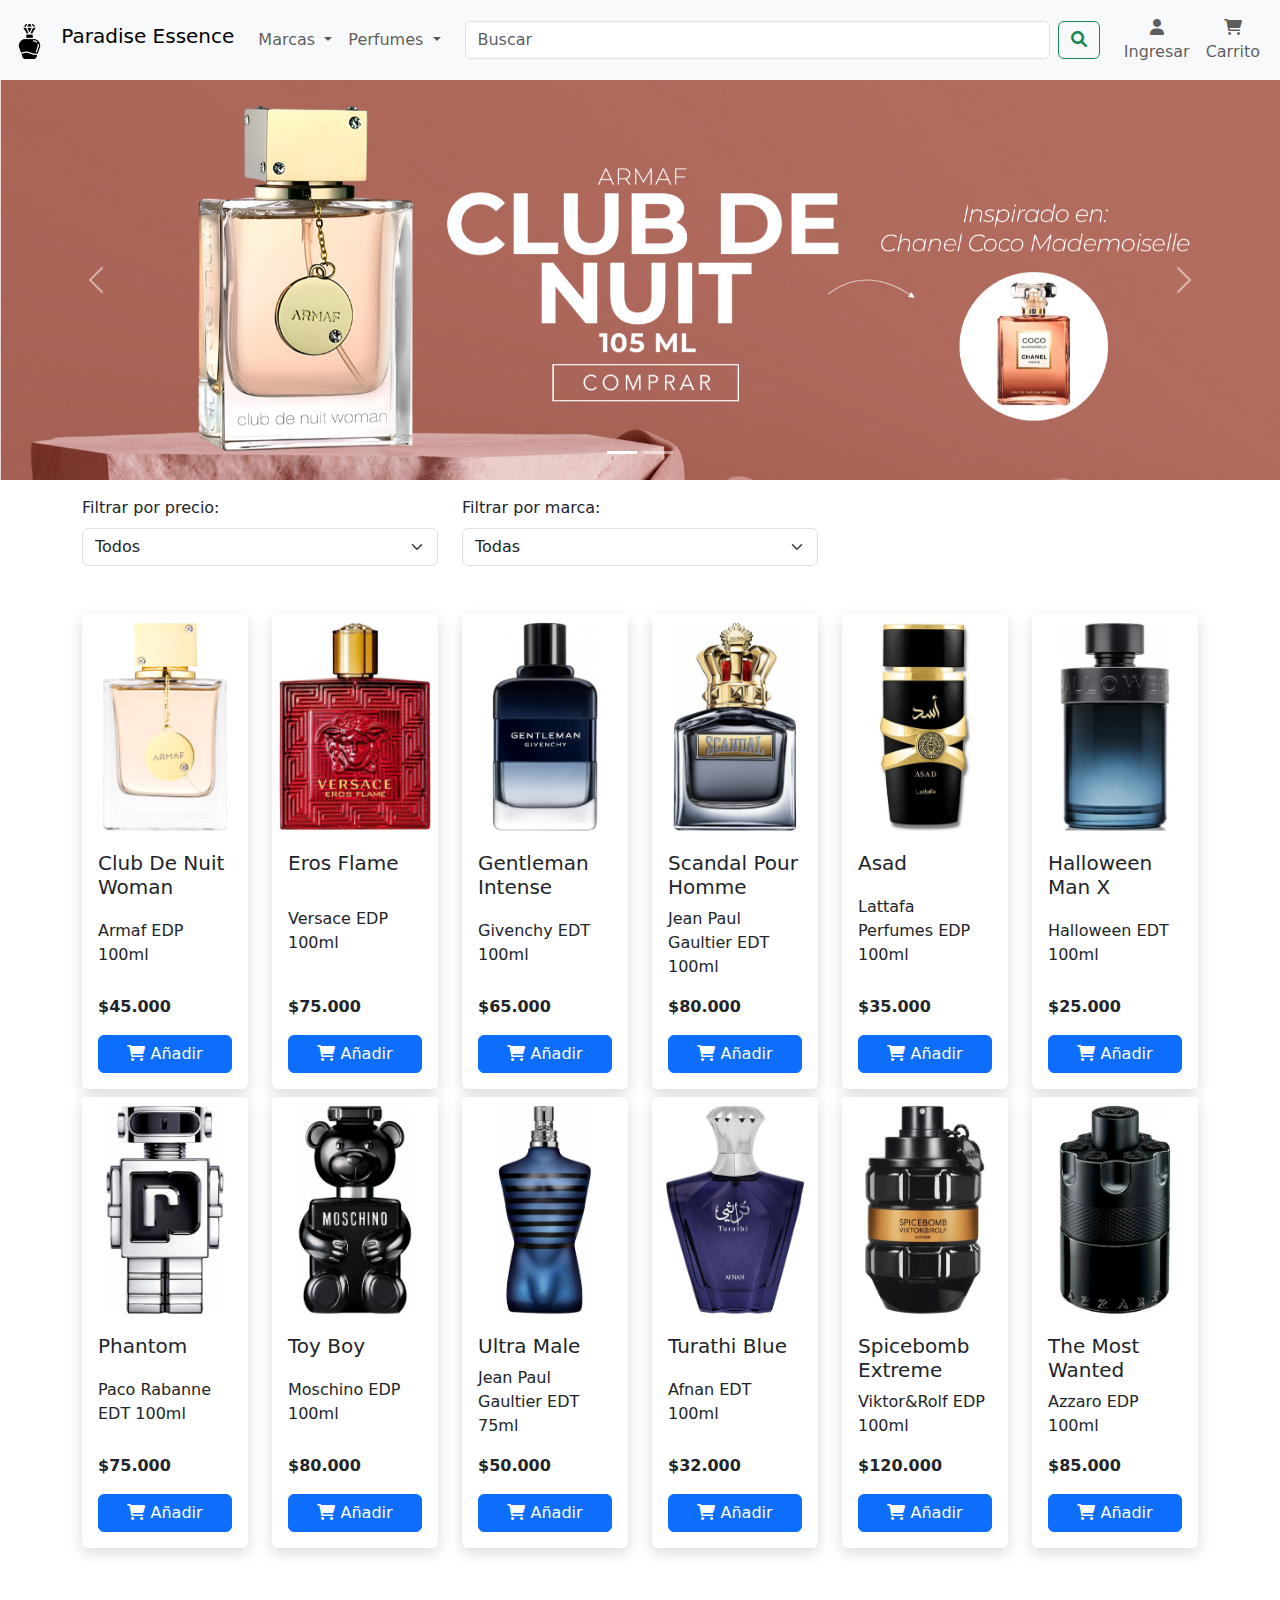
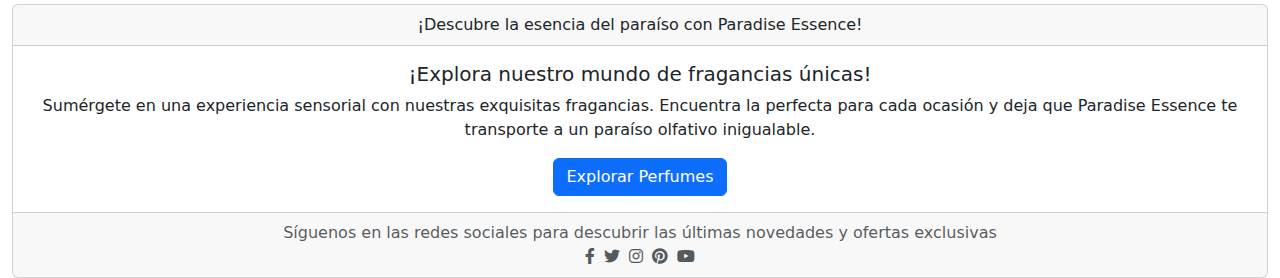
<file: index.html>
<!doctype html>
<html lang="en">

<head>
    <meta charset="utf-8">
    <meta name="viewport" content="width=device-width, initial-scale=1">
    <title>Paradise Essence</title>
    <link href="https://cdn.jsdelivr.net/npm/bootstrap@5.3.3/dist/css/bootstrap.min.css" rel="stylesheet"
        integrity="sha384-QWTKZyjpPEjISv5WaRU9OFeRpok6YctnYmDr5pNlyT2bRjXh0JMhjY6hW+ALEwIH" crossorigin="anonymous">
    <link rel="stylesheet" href="https://cdnjs.cloudflare.com/ajax/libs/font-awesome/6.0.0-beta3/css/all.min.css">
    <link rel="icon" type="image/png" href="img/logoEmpresa.png">
    <link rel="stylesheet" href="css/index.css">
</head>

<body>
    <!--//////////NAVBAR//////////-->
    <nav class="navbar navbar-expand-lg bg-body-tertiary sticky-top">
        <div class="container-fluid">
            <a class="navbar-brand" href="#">
                <img src="img/logoEmpresa.png" alt="Logo de la empresa" width="35" height="35"
                    class="d-inline-block align-text-top">
                <span class="ms-2">Paradise Essence</span>
            </a>
            <button class="navbar-toggler" type="button" data-bs-toggle="collapse"
                data-bs-target="#navbarSupportedContent" aria-controls="navbarSupportedContent" aria-expanded="false"
                aria-label="Toggle navigation">
                <span class="navbar-toggler-icon"></span>
            </button>
            <div class="collapse navbar-collapse" id="navbarSupportedContent">
                <ul class="navbar-nav me-auto mb-2 mb-lg-0">

                    <li class="nav-item dropdown">
                        <a class="nav-link dropdown-toggle" href="#" role="button" data-bs-toggle="dropdown"
                            aria-expanded="false">
                            Marcas
                        </a>
                        <ul class="dropdown-menu">
                            <li><a class="dropdown-item" href="#">Jean Paul Gaultier</a></li>
                            <li><a class="dropdown-item" href="#">Versace</a></li>
                            <li><a class="dropdown-item" href="#">Lattafa</a></li>
                            <li><a class="dropdown-item" href="#">Afnan</a></li>
                            <li><a class="dropdown-item" href="#">Moschino</a></li>
                            <li><a class="dropdown-item" href="#">Paco Rabanne</a></li>
                        </ul>
                    </li>
                    <li class="nav-item dropdown">
                        <a class="nav-link dropdown-toggle" href="#" role="button" data-bs-toggle="dropdown"
                            aria-expanded="false">
                            Perfumes
                        </a>
                        <ul class="dropdown-menu">
                            <li><a class="dropdown-item" href="#">Para Hombre</a></li>
                            <li><a class="dropdown-item" href="#">Para Mujer</a></li>
                            <li><a class="dropdown-item" href="#">Perfumes Unisex</a></li>
                            <li><a class="dropdown-item" href="#">Perfumes Árabes</a></li>
                        </ul>
                    </li>
                </ul>
                <form class="d-flex flex-grow-1 mx-3" role="search">
                    <input class="form-control me-2 flex-grow-1" type="search" placeholder="Buscar" aria-label="Search">
                    <button class="btn btn-outline-success" type="submit">
                        <i class="fas fa-search"></i>
                    </button>
                </form>
                <ul class="navbar-nav mb-2 mb-lg-0 text-center">
                    <li class="nav-item" id="loginNavItem">
                        <a class="nav-link" href="/login.html">
                            <i class="fas fa-user"></i><br>
                            Ingresar
                        </a>
                    </li>
                    <li class="nav-item position-relative">
                        <a class="nav-link" href="#">
                            <i class="fas fa-shopping-cart"></i><br>
                            Carrito
                            <span class="badge bg-danger position-absolute top-0 translate-middle badge-cart-count mt-2"
                                style="display: none; border-radius: 50%;">0</span>
                        </a>
                    </li>
                </ul>
            </div>
        </div>
    </nav>

    <!--//////////CAROUSEL//////////-->
    <div id="carouselExampleIndicators" class="carousel slide">
        <div class="carousel-indicators">
            <button type="button" data-bs-target="#carouselExampleIndicators" data-bs-slide-to="0" class="active"
                aria-current="true" aria-label="Slide 1"></button>
            <button type="button" data-bs-target="#carouselExampleIndicators" data-bs-slide-to="1"
                aria-label="Slide 2"></button>
        </div>
        <div class="carousel-inner">
            <div class="carousel-item active">
                <a href="#">
                    <img src="img/ARMAF.jpg" class="d-block w-100" alt="...">
                </a>
            </div>
            <div class="carousel-item">
                <a href="#">
                    <img src="img/ASAD.jpg" class="d-block w-100" alt="...">
                </a>

            </div>
        </div>
        <button class="carousel-control-prev" type="button" data-bs-target="#carouselExampleIndicators"
            data-bs-slide="prev">
            <span class="carousel-control-prev-icon" aria-hidden="true"></span>
            <span class="visually-hidden">Previous</span>
        </button>
        <button class="carousel-control-next" type="button" data-bs-target="#carouselExampleIndicators"
            data-bs-slide="next">
            <span class="carousel-control-next-icon" aria-hidden="true"></span>
            <span class="visually-hidden">Next</span>
        </button>
    </div>

    <div class="container-fluid">
        <!-- Filtro de productos -->
        <div class="container my-3">
            <div class="row">
                <div class="col-md-4">
                    <label for="priceFilter" class="form-label">Filtrar por precio:</label>
                    <select id="priceFilter" class="form-select">
                        <option value="all">Todos</option>
                        <option value="0-30000">0 - 30.000</option>
                        <option value="30001-60000">30.001 - 60.000</option>
                        <option value="60001-100000">60.001 - 100.000</option>
                        <option value="100001-">Más de 100.000</option>
                    </select>
                </div>
                <div class="col-md-4">
                    <label for="brandFilter" class="form-label">Filtrar por marca:</label>
                    <select id="brandFilter" class="form-select">
                        <option value="all">Todas</option>
                        <option value="Jean Paul Gaultier">Jean Paul Gaultier</option>
                        <option value="Versace">Versace</option>
                        <option value="Lattafa">Lattafa</option>
                        <option value="Afnan">Afnan</option>
                        <option value="Moschino">Moschino</option>
                        <option value="Paco Rabanne">Paco Rabanne</option>
                        <option value="Givenchy">Givenchy</option>
                        <option value="Halloween">Halloween</option>
                        <option value="Viktor&Rolf">Viktor&Rolf</option>
                        <option value="Azzaro">Azzaro</option>
                    </select>
                </div>
            </div>
        </div>

        <div class="container-fluid">
            <!-- Sección de productos -->
            <div class="container my-5">
                <div class="row">

                    <!-- Modal del Carrito -->
                    <div class="modal fade" id="cartModal" tabindex="-1" aria-labelledby="cartModalLabel"
                        aria-hidden="true">
                        <div class="modal-dialog">
                            <div class="modal-content">
                                <div class="modal-header">
                                    <h5 class="modal-title" id="cartModalLabel">Carrito de Compras</h5>
                                    <button type="button" class="btn-close" data-bs-dismiss="modal"
                                        aria-label="Close"></button>
                                </div>
                                <div class="modal-body">
                                    <ul id="cartItemsList" class="list-group">
                                        <!-- Los productos del carrito se agregarán aquí -->
                                    </ul>
                                </div>
                                <div class="modal-footer">
                                    <button type="button" class="btn btn-secondary"
                                        data-bs-dismiss="modal">Cerrar</button>
                                    <a href="#" class="btn btn-primary">Ir a Pagar</a>
                                </div>
                            </div>
                        </div>
                    </div>

                    <!-- Producto 1 -->
                    <div class="col-lg-2 col-md-3 col-6 mb-2" data-price="45000" data-brand="Armaf">
                        <div class="card product-card">
                            <img src="img/cdnWoman.jpg" class="card-img-top" alt="Perfume 1">
                            <div class="card-body">
                                <h5 class="card-title">Club De Nuit Woman</h5>
                                <p class="card-text">Armaf EDP 100ml</p>
                                <p class="card-text card-price"><strong>$45.000</strong></p>
                                <a href="#" class="btn btn-primary add-to-cart" data-product-id="1">
                                    <i class="fas fa-shopping-cart"></i> Añadir
                                </a>
                            </div>
                        </div>
                    </div>
                    <!-- Producto 2 -->
                    <div class="col-lg-2 col-md-3 col-6 mb-2" data-price="75000" data-brand="Versace">
                        <div class="card product-card">
                            <img src="img/erosFlame.jpg" class="card-img-top" alt="Perfume 2">
                            <div class="card-body">
                                <h5 class="card-title">Eros Flame</h5>
                                <p class="card-text">Versace EDP 100ml</p>
                                <p class="card-text card-price"><strong>$75.000</strong></p>
                                <a href="#" class="btn btn-primary add-to-cart" data-product-id="2">
                                    <i class="fas fa-shopping-cart"></i> Añadir
                                </a>
                            </div>
                        </div>
                    </div>
                    <!-- Producto 3 -->
                    <div class="col-lg-2 col-md-3 col-6 mb-2" data-price="65000" data-brand="Givenchy">
                        <div class="card product-card">
                            <img src="img/gentleman.jpg" class="card-img-top" alt="Perfume 3">
                            <div class="card-body">
                                <h5 class="card-title">Gentleman Intense</h5>
                                <p class="card-text">Givenchy EDT 100ml</p>
                                <p class="card-text card-price"><strong>$65.000</strong></p>
                                <a href="#" class="btn btn-primary add-to-cart" data-product-id="3">
                                    <i class="fas fa-shopping-cart"></i> Añadir
                                </a>
                            </div>
                        </div>
                    </div>
                    <!-- Producto 4 -->
                    <div class="col-lg-2 col-md-3 col-6 mb-2" data-price="80000" data-brand="Jean Paul Gaultier">
                        <div class="card product-card">
                            <img src="img/jpgEscandal.jpg" class="card-img-top" alt="Perfume 4">
                            <div class="card-body">
                                <h5 class="card-title">Scandal Pour Homme</h5>
                                <p class="card-text">Jean Paul Gaultier EDT 100ml</p>
                                <p class="card-text card-price"><strong>$80.000</strong></p>
                                <a href="#" class="btn btn-primary add-to-cart" data-product-id="4">
                                    <i class="fas fa-shopping-cart"></i> Añadir
                                </a>
                            </div>
                        </div>
                    </div>
                    <!-- Producto 5 -->
                    <div class="col-lg-2 col-md-3 col-6 mb-2" data-price="35000" data-brand="Lattafa">
                        <div class="card product-card">
                            <img src="img/laattafaAsad.jpg" class="card-img-top" alt="Perfume 5">
                            <div class="card-body">
                                <h5 class="card-title">Asad</h5>
                                <p class="card-text">Lattafa Perfumes EDP 100ml</p>
                                <p class="card-text card-price"><strong>$35.000</strong></p>
                                <a href="#" class="btn btn-primary add-to-cart" data-product-id="5">
                                    <i class="fas fa-shopping-cart"></i> Añadir
                                </a>
                            </div>
                        </div>
                    </div>
                    <!-- Producto 6 -->
                    <div class="col-lg-2 col-md-3 col-6 mb-2" data-price="25000" data-brand="Halloween">
                        <div class="card product-card">
                            <img src="img/manX.jpg" class="card-img-top" alt="Perfume 6">
                            <div class="card-body">
                                <h5 class="card-title">Halloween Man X</h5>
                                <p class="card-text">Halloween EDT 100ml</p>
                                <p class="card-text card-price"><strong>$25.000</strong></p>
                                <a href="#" class="btn btn-primary add-to-cart" data-product-id="6">
                                    <i class="fas fa-shopping-cart"></i> Añadir
                                </a>
                            </div>
                        </div>
                    </div>
                    <!-- Producto 7 -->
                    <div class="col-lg-2 col-md-3 col-6 mb-2" data-price="75000" data-brand="Paco Rabanne">
                        <div class="card product-card">
                            <img src="img/phantom.jpg" class="card-img-top" alt="Perfume 6">
                            <div class="card-body">
                                <h5 class="card-title">Phantom</h5>
                                <p class="card-text">Paco Rabanne EDT 100ml</p>
                                <p class="card-text card-price"><strong>$75.000</strong></p>
                                <a href="#" class="btn btn-primary add-to-cart" data-product-id="7">
                                    <i class="fas fa-shopping-cart"></i> Añadir
                                </a>
                            </div>
                        </div>
                    </div>
                    <!-- Producto 8 -->
                    <div class="col-lg-2 col-md-3 col-6 mb-2" data-price="80000" data-brand="Moschino">
                        <div class="card product-card">
                            <img src="img/toyBoy.jpg" class="card-img-top" alt="Perfume 6">
                            <div class="card-body">
                                <h5 class="card-title">Toy Boy</h5>
                                <p class="card-text">Moschino EDP 100ml</p>
                                <p class="card-text card-price"><strong>$80.000</strong></p>
                                <a href="#" class="btn btn-primary add-to-cart" data-product-id="8">
                                    <i class="fas fa-shopping-cart"></i> Añadir
                                </a>
                            </div>
                        </div>
                    </div>
                    <!-- Producto 9 -->
                    <div class="col-lg-2 col-md-3 col-6 mb-2" data-price="50000" data-brand="Jean Paul Gaultier">
                        <div class="card product-card">
                            <img src="img/jpgUltraMale.jpg" class="card-img-top" alt="Perfume 6">
                            <div class="card-body">
                                <h5 class="card-title">Ultra Male</h5>
                                <p class="card-text">Jean Paul Gaultier EDT 75ml</p>
                                <p class="card-text card-price"><strong>$50.000</strong></p>
                                <a href="#" class="btn btn-primary add-to-cart" data-product-id="9">
                                    <i class="fas fa-shopping-cart"></i> Añadir
                                </a>
                            </div>
                        </div>
                    </div>
                    <!-- Producto 10 -->
                    <div class="col-lg-2 col-md-3 col-6 mb-2" data-price="32000" data-brand="Afnan">
                        <div class="card product-card">
                            <img src="img/afnanTurathiBlue.jpg" class="card-img-top" alt="Perfume 6">
                            <div class="card-body">
                                <h5 class="card-title">Turathi Blue</h5>
                                <p class="card-text">Afnan EDT 100ml</p>
                                <p class="card-text card-price"><strong>$32.000</strong></p>
                                <a href="#" class="btn btn-primary add-to-cart" data-product-id="10">
                                    <i class="fas fa-shopping-cart"></i> Añadir
                                </a>
                            </div>
                        </div>
                    </div>
                    <!-- Producto 11 -->
                    <div class="col-lg-2 col-md-3 col-6 mb-2" data-price="120000" data-brand="Viktor&Rolf">
                        <div class="card product-card">
                            <img src="img/spiceBomb.jpg" class="card-img-top" alt="Perfume 6">
                            <div class="card-body">
                                <h5 class="card-title">Spicebomb Extreme</h5>
                                <p class="card-text">Viktor&Rolf EDP 100ml</p>
                                <p class="card-text card-price"><strong>$120.000</strong></p>
                                <a href="#" class="btn btn-primary add-to-cart" data-product-id="11">
                                    <i class="fas fa-shopping-cart"></i> Añadir
                                </a>
                            </div>
                        </div>
                    </div>
                    <!-- Producto 12 -->
                    <div class="col-lg-2 col-md-3 col-6 mb-2" data-price="85000" data-brand="Azzaro">
                        <div class="card product-card">
                            <img src="img/theMostWanted.jpg" class="card-img-top" alt="Perfume 6">
                            <div class="card-body">
                                <h5 class="card-title">The Most Wanted</h5>
                                <p class="card-text">Azzaro EDP 100ml</p>
                                <p class="card-text card-price"><strong>$85.000</strong></p>
                                <a href="#" class="btn btn-primary add-to-cart" data-product-id="12">
                                    <i class="fas fa-shopping-cart"></i> Añadir
                                </a>
                            </div>
                        </div>
                    </div>
                </div>
            </div>
        </div>


        <!--//////////FOOTER//////////-->
        <footer class="card text-center">
            <div class="card-header">
                ¡Descubre la esencia del paraíso con Paradise Essence!
            </div>
            <div class="card-body">
                <h5 class="card-title">¡Explora nuestro mundo de fragancias únicas!</h5>
                <p class="card-text">Sumérgete en una experiencia sensorial con nuestras exquisitas fragancias.
                    Encuentra la
                    perfecta para cada ocasión y deja que Paradise Essence te transporte a un paraíso olfativo
                    inigualable.
                </p>
                <a href="#" class="btn btn-primary">Explorar Perfumes</a>
            </div>
            <div class="card-footer text-body-secondary">
                Síguenos en las redes sociales para descubrir las últimas novedades y ofertas exclusivas<br>
                <a href="#" class="text-decoration-none text-body-secondary me-1"><i class="fab fa-facebook-f"></i></a>
                <a href="#" class="text-decoration-none text-body-secondary me-1"><i class="fab fa-twitter"></i></a>
                <a href="#" class="text-decoration-none text-body-secondary me-1"><i class="fab fa-instagram"></i></a>
                <a href="#" class="text-decoration-none text-body-secondary me-1"><i class="fab fa-pinterest"></i></a>
                <a href="#" class="text-decoration-none text-body-secondary"><i class="fab fa-youtube"></i></a>
            </div>
        </footer>

        <!-- Incluimos Bootstrap JS y Popper.js -->
        <script src="https://cdn.jsdelivr.net/npm/@popperjs/core@2.9.3/dist/umd/popper.min.js"
            integrity="sha384-eMNTo7Y6QmlC9Rm2NmfQ8EdEflrxFc4uPUv5rQQAo7h3hxVgi0rRZ1qM2GpN5K+U"
            crossorigin="anonymous"></script>
        <script src="https://cdn.jsdelivr.net/npm/bootstrap@5.3.3/dist/js/bootstrap.bundle.min.js"
            integrity="sha384-YvpcrYf0tY3lHB60NNkmXc5s9fDVZLESaAA55NDzOxhy9GkcIdslK1eN7N6jIeHz"
            crossorigin="anonymous"></script>
        <script src="js/index.js"></script>

</body>

</html>
</file>
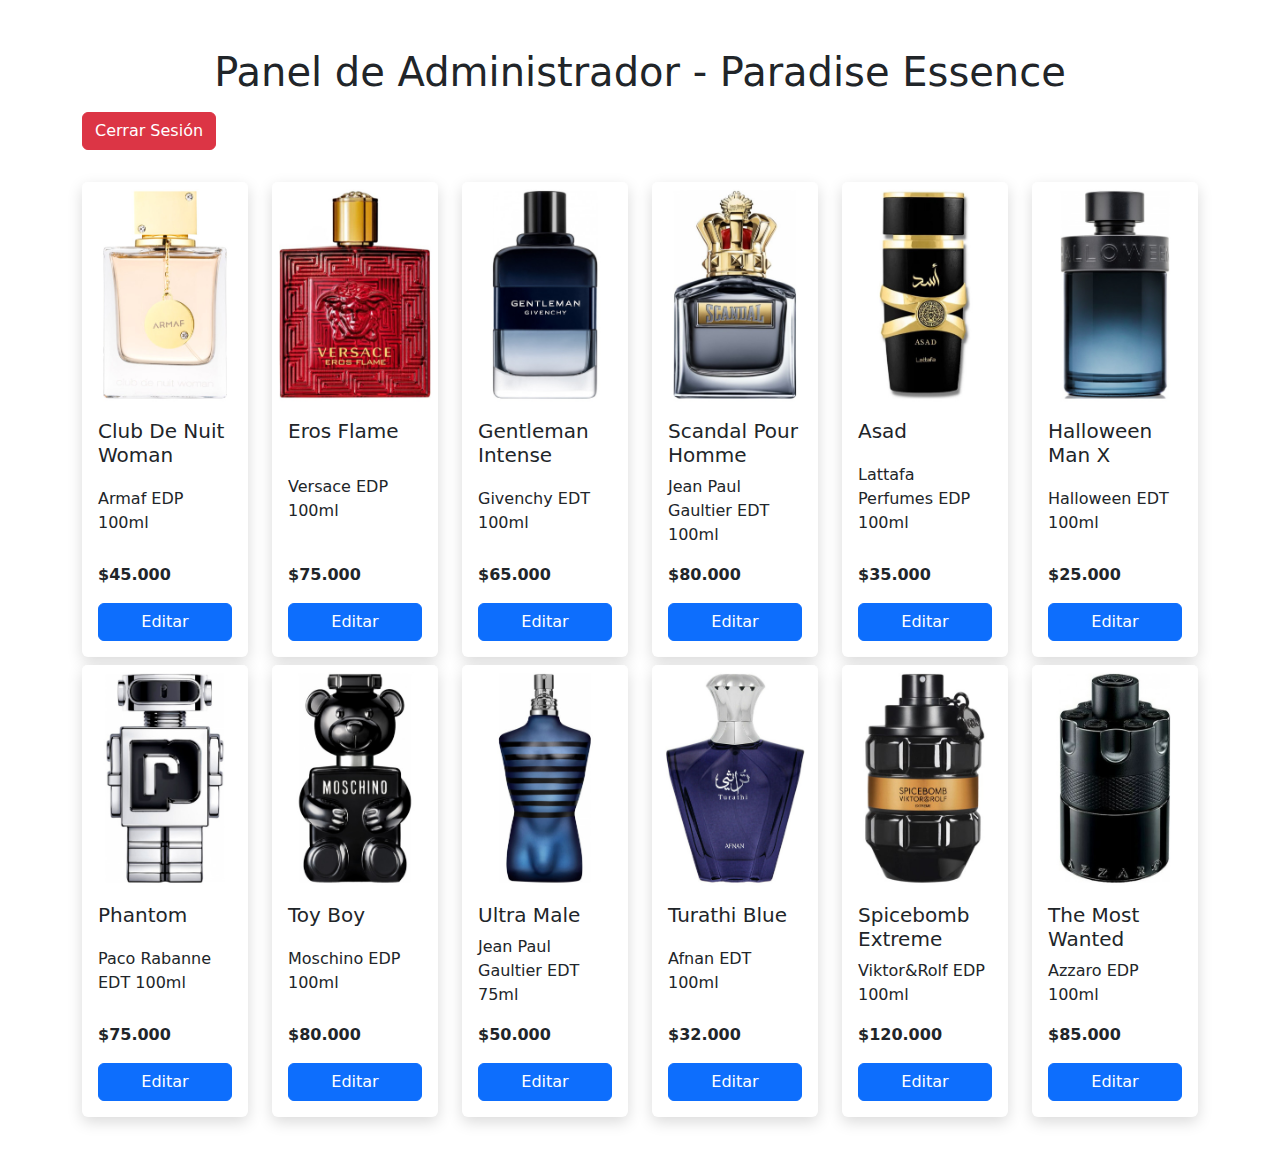
<file: admin.html>
<!doctype html>
<html lang="en">

<head>
    <meta charset="utf-8">
    <meta name="viewport" content="width=device-width, initial-scale=1">
    <title>Admin Paradise Essence</title>
    <link href="https://cdn.jsdelivr.net/npm/bootstrap@5.3.3/dist/css/bootstrap.min.css" rel="stylesheet"
        integrity="sha384-QWTKZyjpPEjISv5WaRU9OFeRpok6YctnYmDr5pNlyT2bRjXh0JMhjY6hW+ALEwIH" crossorigin="anonymous">
    <link rel="stylesheet" href="https://cdnjs.cloudflare.com/ajax/libs/font-awesome/6.0.0-beta3/css/all.min.css">
    <link rel="icon" type="image/png" href="img/logoEmpresa.png">
    <link rel="stylesheet" href="css/admin.css">

</head>

<body>
    <div class="container-fluid">
        <!-- Sección de productos -->
        <div class="container my-5">
            <!-- Encabezado -->
            <header class="my-4">
                <h1 class="text-center">Panel de Administrador - Paradise Essence</h1>
                <button class="btn btn-danger my-2" onclick="cerrarSesion()">Cerrar Sesión</button>
            </header>

            <div class="row">

                <!-- Producto 1 -->
                <div class="col-lg-2 col-md-3 col-6 mb-2">
                    <div class="card">
                        <img src="img/cdnWoman.jpg" class="card-img-top" alt="Perfume 1">
                        <div class="card-body">
                            <h5 class="card-title">Club De Nuit Woman</h5>
                            <p class="card-text" id="descripcionProducto1">Armaf EDP 100ml</p>
                            <p class="card-text" id="precioProducto1"><strong>$45.000</strong></p>
                            <button class="btn btn-primary"
                                onclick="editarProducto('descripcionProducto1', 'precioProducto1')">Editar</button>
                        </div>
                    </div>
                </div>
                <!-- Producto 2 -->
                <div class="col-lg-2 col-md-3 col-6 mb-2">
                    <div class="card">
                        <img src="img/erosFlame.jpg" class="card-img-top" alt="Perfume 2">
                        <div class="card-body">
                            <h5 class="card-title">Eros Flame</h5>
                            <p class="card-text" id="descripcionProducto2">Versace EDP 100ml</p>
                            <p class="card-text" id="precioProducto2"><strong>$75.000</strong></p>
                            <button class="btn btn-primary"
                                onclick="editarProducto('descripcionProducto2', 'precioProducto2')">Editar</button>
                        </div>
                    </div>
                </div>
                <!-- Producto 3 -->
                <div class="col-lg-2 col-md-3 col-6 mb-2">
                    <div class="card">
                        <img src="img/gentleman.jpg" class="card-img-top" alt="Perfume 3">
                        <div class="card-body">
                            <h5 class="card-title">Gentleman Intense</h5>
                            <p class="card-text" id="descripcionProducto3">Givenchy EDT 100ml</p>
                            <p class="card-text" id="precioProducto3"><strong>$65.000</strong></p>
                            <button class="btn btn-primary"
                                onclick="editarProducto('descripcionProducto3', 'precioProducto3')">Editar</button>
                        </div>
                    </div>
                </div>
                <!-- Producto 4 -->
                <div class="col-lg-2 col-md-3 col-6 mb-2">
                    <div class="card">
                        <img src="img/jpgEscandal.jpg" class="card-img-top" alt="Perfume 4">
                        <div class="card-body">
                            <h5 class="card-title">Scandal Pour Homme</h5>
                            <p class="card-text" id="descripcionProducto4">Jean Paul Gaultier EDT 100ml</p>
                            <p class="card-text" id="precioProducto4"><strong>$80.000</strong></p>
                            <button class="btn btn-primary"
                                onclick="editarProducto('descripcionProducto4', 'precioProducto4')">Editar</button>
                        </div>
                    </div>
                </div>
                <!-- Producto 5 -->
                <div class="col-lg-2 col-md-3 col-6 mb-2">
                    <div class="card">
                        <img src="img/laattafaAsad.jpg" class="card-img-top" alt="Perfume 5">
                        <div class="card-body">
                            <h5 class="card-title">Asad</h5>
                            <p class="card-text" id="descripcionProducto5">Lattafa Perfumes EDP 100ml</p>
                            <p class="card-text" id="precioProducto5"><strong>$35.000</strong></p>
                            <button class="btn btn-primary"
                                onclick="editarProducto('descripcionProducto5', 'precioProducto5')">Editar</button>
                        </div>
                    </div>
                </div>
                <!-- Producto 6 -->
                <div class="col-lg-2 col-md-3 col-6 mb-2">
                    <div class="card">
                        <img src="img/manX.jpg" class="card-img-top" alt="Perfume 6">
                        <div class="card-body">
                            <h5 class="card-title">Halloween Man X</h5>
                            <p class="card-text" id="descripcionProducto6">Halloween EDT 100ml</p>
                            <p class="card-text" id="precioProducto6"><strong>$25.000</strong></p>
                            <button class="btn btn-primary"
                                onclick="editarProducto('descripcionProducto6', 'precioProducto6')">Editar</button>
                        </div>
                    </div>
                </div>
                <!-- Producto 7 -->
                <div class="col-lg-2 col-md-3 col-6 mb-2">
                    <div class="card">
                        <img src="img/phantom.jpg" class="card-img-top" alt="Perfume 6">
                        <div class="card-body">
                            <h5 class="card-title">Phantom</h5>
                            <p class="card-text" id="descripcionProducto7">Paco Rabanne EDT 100ml</p>
                            <p class="card-text" id="precioProducto7"><strong>$75.000</strong></p>
                            <button class="btn btn-primary"
                                onclick="editarProducto('descripcionProducto7', 'precioProducto7')">Editar</button>
                        </div>
                    </div>
                </div>
                <!-- Producto 8 -->
                <div class="col-lg-2 col-md-3 col-6 mb-2">
                    <div class="card">
                        <img src="img/toyBoy.jpg" class="card-img-top" alt="Perfume 6">
                        <div class="card-body">
                            <h5 class="card-title">Toy Boy</h5>
                            <p class="card-text" id="descripcionProducto8">Moschino EDP 100ml</p>
                            <p class="card-text" id="precioProducto8"><strong>$80.000</strong></p>
                            <button class="btn btn-primary"
                                onclick="editarProducto('descripcionProducto8', 'precioProducto8')">Editar</button>
                        </div>
                    </div>
                </div>
                <!-- Producto 9 -->
                <div class="col-lg-2 col-md-3 col-6 mb-2">
                    <div class="card">
                        <img src="img/jpgUltraMale.jpg" class="card-img-top" alt="Perfume 6">
                        <div class="card-body">
                            <h5 class="card-title">Ultra Male</h5>
                            <p class="card-text" id="descripcionProducto9">Jean Paul Gaultier EDT 75ml</p>
                            <p class="card-text" id="precioProducto9"><strong>$50.000</strong></p>
                            <button class="btn btn-primary"
                                onclick="editarProducto('descripcionProducto9', 'precioProducto9')">Editar</button>
                        </div>
                    </div>
                </div>
                <!-- Producto 10 -->
                <div class="col-lg-2 col-md-3 col-6 mb-2">
                    <div class="card">
                        <img src="img/afnanTurathiBlue.jpg" class="card-img-top" alt="Perfume 6">
                        <div class="card-body">
                            <h5 class="card-title">Turathi Blue</h5>
                            <p class="card-text" id="descripcionProducto10">Afnan EDT 100ml</p>
                            <p class="card-text" id="precioProducto10"><strong>$32.000</strong></p>
                            <button class="btn btn-primary"
                                onclick="editarProducto('descripcionProducto10', 'precioProducto10')">Editar</button>
                        </div>
                    </div>
                </div>
                <!-- Producto 11 -->
                <div class="col-lg-2 col-md-3 col-6 mb-2">
                    <div class="card">
                        <img src="img/spiceBomb.jpg" class="card-img-top" alt="Perfume 6">
                        <div class="card-body">
                            <h5 class="card-title">Spicebomb Extreme</h5>
                            <p class="card-text" id="descripcionProducto11">Viktor&Rolf EDP 100ml</p>
                            <p class="card-text" id="precioProducto11"><strong>$120.000</strong></p>
                            <button class="btn btn-primary"
                                onclick="editarProducto('descripcionProducto11', 'precioProducto11')">Editar</button>
                        </div>
                    </div>
                </div>
                <!-- Producto 12 -->
                <div class="col-lg-2 col-md-3 col-6 mb-2">
                    <div class="card">
                        <img src="img/theMostWanted.jpg" class="card-img-top" alt="Perfume 6">
                        <div class="card-body">
                            <h5 class="card-title">The Most Wanted</h5>
                            <p class="card-text" id="descripcionProducto12">Azzaro EDP 100ml</p>
                            <p class="card-text" id="precioProducto12"><strong>$85.000</strong></p>
                            <button class="btn btn-primary"
                                onclick="editarProducto('descripcionProducto12', 'precioProducto12')">Editar</button>
                        </div>
                    </div>
                </div>
            </div>
        </div>
    </div>
    <script src="https://cdn.jsdelivr.net/npm/bootstrap@5.3.3/dist/js/bootstrap.bundle.min.js"
        integrity="sha384-YvpcrYf0tY3lHB60NNkmXc5s9fDVZLESaAA55NDzOxhy9GkcIdslK1eN7N6jIeHz"
        crossorigin="anonymous"></script>
    <script src="js/admin.js"></script>

</body>

</html>
</file>
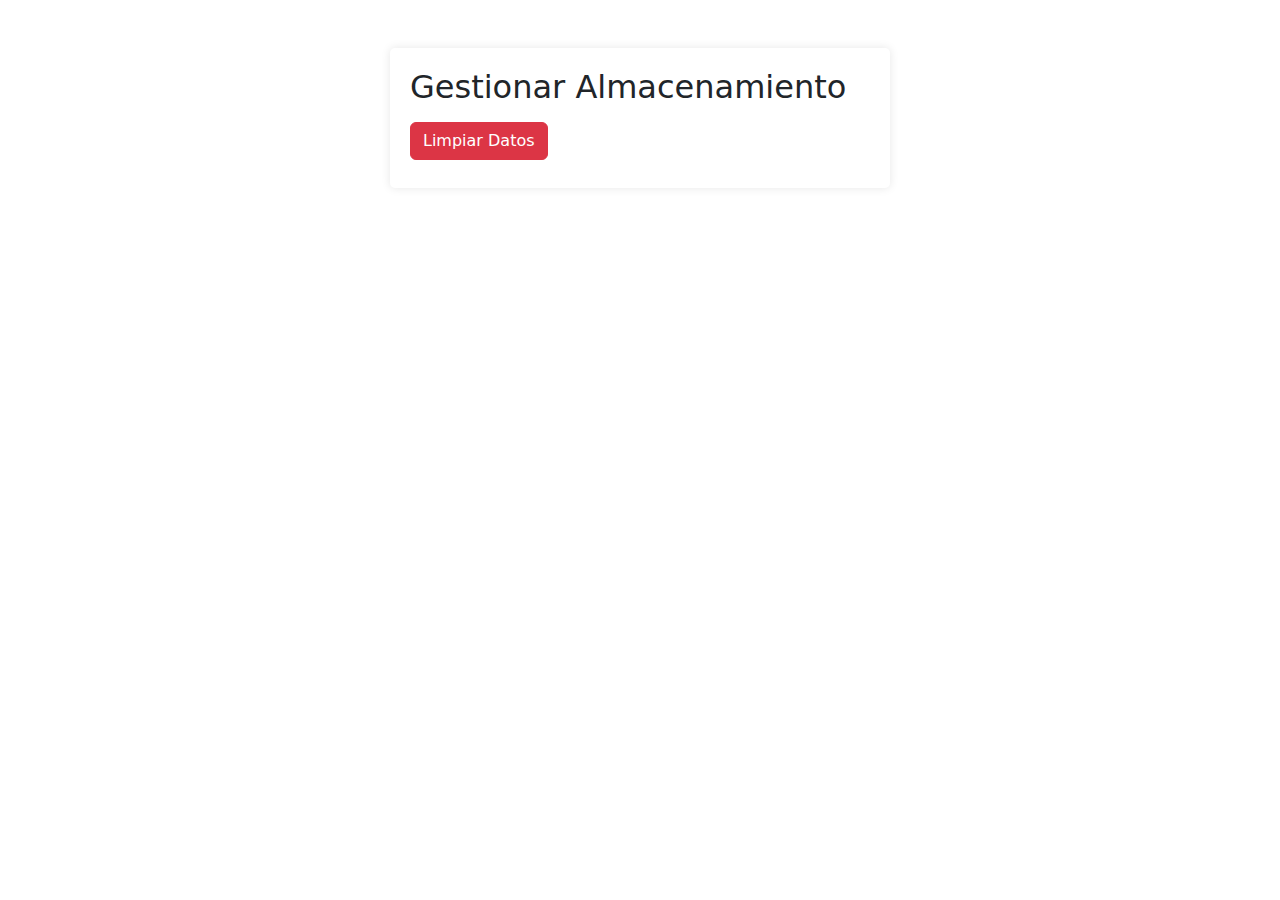
<file: LocalStorage.html>
<!doctype html>
<html lang="en">

<head>
  <meta charset="utf-8">
  <meta name="viewport" content="width=device-width, initial-scale=1">
  <title>Bootstrap demo</title>
  <link href="https://cdn.jsdelivr.net/npm/bootstrap@5.3.3/dist/css/bootstrap.min.css" rel="stylesheet"
    integrity="sha384-QWTKZyjpPEjISv5WaRU9OFeRpok6YctnYmDr5pNlyT2bRjXh0JMhjY6hW+ALEwIH" crossorigin="anonymous">
</head>
<style>
  .container {
    max-width: 500px;
    margin-top: 50px;
    padding: 20px;
    border-radius: 5px;
    box-shadow: 0 0 10px rgba(0, 0, 0, 0.1);
  }
</style>

<body>

  <div class="container my-5">
    <h2>Gestionar Almacenamiento</h2>
    <button id="clearStorageBtn" class="btn btn-danger my-2">Limpiar Datos</button>
  </div>

  <script src="https://cdn.jsdelivr.net/npm/bootstrap@5.3.3/dist/js/bootstrap.bundle.min.js"
    integrity="sha384-YvpcrYf0tY3lHB60NNkmXc5s9fDVZLESaAA55NDzOxhy9GkcIdslK1eN7N6jIeHz"
    crossorigin="anonymous"></script>
  <script>

    // Limpiar localStorage
    if (clearStorageBtn) {
      clearStorageBtn.addEventListener("click", function () {
        localStorage.clear();
        alert("Datos de almacenamiento local limpiados.");
      });
    }

  </script>
</body>

</html>
</file>
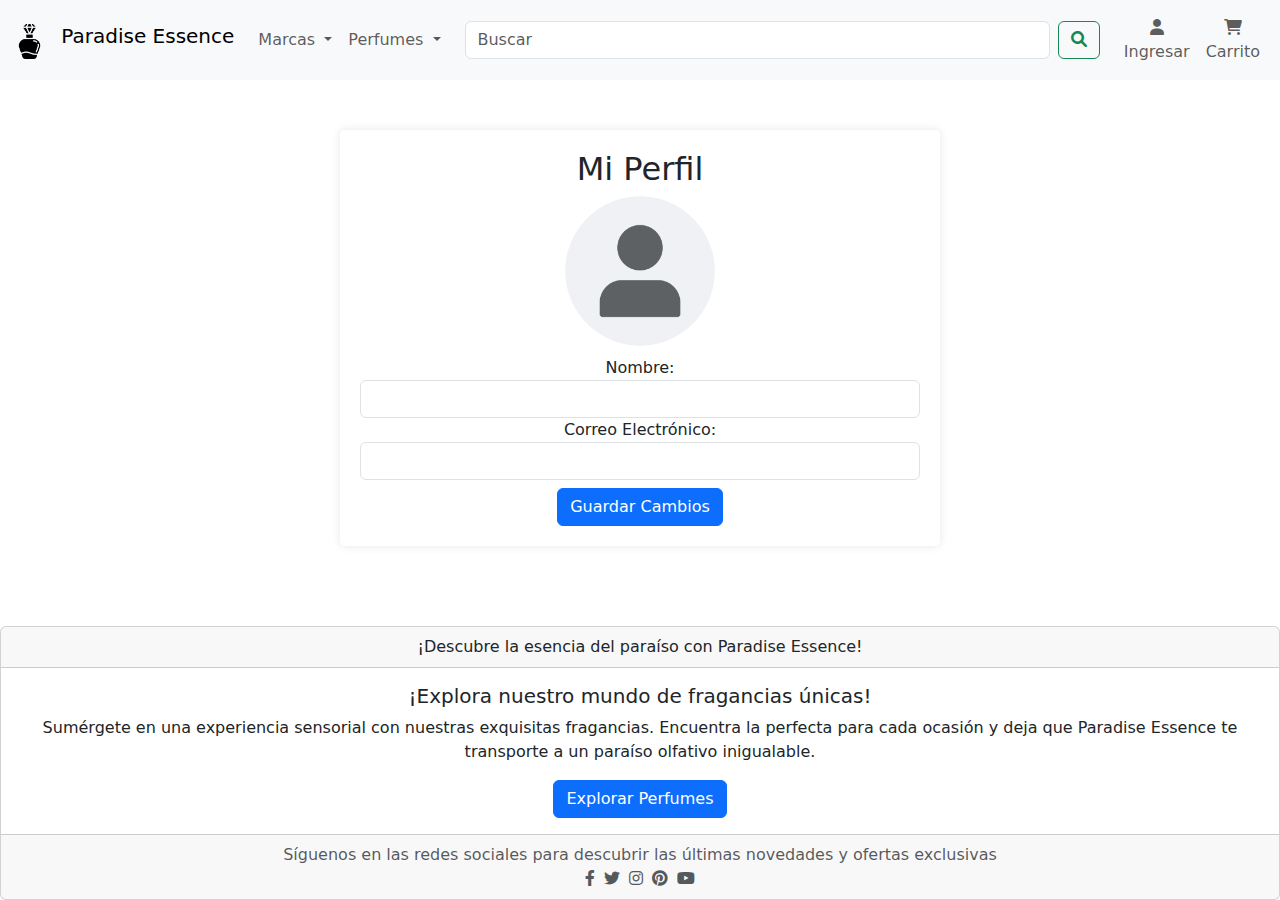
<file: perfil.html>
<!doctype html>
<html lang="en">

<head>
    <meta charset="utf-8">
    <meta name="viewport" content="width=device-width, initial-scale=1">
    <title>Paradise Essence</title>
    <link href="https://cdn.jsdelivr.net/npm/bootstrap@5.3.3/dist/css/bootstrap.min.css" rel="stylesheet"
        integrity="sha384-QWTKZyjpPEjISv5WaRU9OFeRpok6YctnYmDr5pNlyT2bRjXh0JMhjY6hW+ALEwIH" crossorigin="anonymous">
    <link rel="stylesheet" href="https://cdnjs.cloudflare.com/ajax/libs/font-awesome/6.0.0-beta3/css/all.min.css">
    <link rel="icon" type="image/png" href="img/logoEmpresa.png">
    <link rel="stylesheet" href="css/perfil.css">
</head>

<body>
    <!--//////////NAVBAR//////////-->
    <nav class="navbar navbar-expand-lg bg-body-tertiary sticky-top">
        <div class="container-fluid">
            <a class="navbar-brand" href="index.html">
                <img src="img/logoEmpresa.png" alt="Logo de la empresa" width="35" height="35"
                    class="d-inline-block align-text-top">
                <span class="ms-2">Paradise Essence</span>
            </a>
            <button class="navbar-toggler" type="button" data-bs-toggle="collapse"
                data-bs-target="#navbarSupportedContent" aria-controls="navbarSupportedContent" aria-expanded="false"
                aria-label="Toggle navigation">
                <span class="navbar-toggler-icon"></span>
            </button>
            <div class="collapse navbar-collapse" id="navbarSupportedContent">
                <ul class="navbar-nav me-auto mb-2 mb-lg-0">

                    <li class="nav-item dropdown">
                        <a class="nav-link dropdown-toggle" href="#" role="button" data-bs-toggle="dropdown"
                            aria-expanded="false">
                            Marcas
                        </a>
                        <ul class="dropdown-menu">
                            <li><a class="dropdown-item" href="#">Jean Paul Gaultier</a></li>
                            <li><a class="dropdown-item" href="#">Versace</a></li>
                            <li><a class="dropdown-item" href="#">Lattafa</a></li>
                            <li><a class="dropdown-item" href="#">Afnan</a></li>
                            <li><a class="dropdown-item" href="#">Moschino</a></li>
                            <li><a class="dropdown-item" href="#">Paco Rabanne</a></li>
                        </ul>
                    </li>
                    <li class="nav-item dropdown">
                        <a class="nav-link dropdown-toggle" href="#" role="button" data-bs-toggle="dropdown"
                            aria-expanded="false">
                            Perfumes
                        </a>
                        <ul class="dropdown-menu">
                            <li><a class="dropdown-item" href="#">Para Hombre</a></li>
                            <li><a class="dropdown-item" href="#">Para Mujer</a></li>
                            <li><a class="dropdown-item" href="#">Perfumes Unisex</a></li>
                            <li><a class="dropdown-item" href="#">Perfumes Árabes</a></li>
                        </ul>
                    </li>
                </ul>
                <form class="d-flex flex-grow-1 mx-3" role="search">
                    <input class="form-control me-2 flex-grow-1" type="search" placeholder="Buscar" aria-label="Search">
                    <button class="btn btn-outline-success" type="submit">
                        <i class="fas fa-search"></i>
                    </button>
                </form>
                <ul class="navbar-nav mb-2 mb-lg-0 text-center">
                    <li class="nav-item" id="loginNavItem">
                        <a class="nav-link" href="/login.html">
                            <i class="fas fa-user"></i><br>
                            Ingresar
                        </a>
                    </li>
                    <li class="nav-item position-relative">
                        <a class="nav-link" href="#">
                            <i class="fas fa-shopping-cart"></i><br>
                            Carrito
                            <span
                                class="badge bg-danger position-absolute top-0 start-100 translate-middle badge-cart-count"
                                style="display: none;">0</span>
                        </a>
                    </li>
                </ul>
            </div>
        </div>
    </nav>

    <div class="container profile-container">
        <h2 class="text-center">Mi Perfil</h2>
        <form id="profile-form">
            <div class="form-group text-center">
                <img id="profile-image" class="profile-image" src="img/perfil.png" alt="Imagen de Perfil">
                <input type="file" class="form-control-file" id="profile-image-input">
            </div>
            <div class="form-group">
                <label for="name">Nombre:</label>
                <input type="text" class="form-control" id="name" required>
            </div>
            <div class="form-group">
                <label for="email">Correo Electrónico:</label>
                <input type="email" class="form-control" id="email" required>
            </div>
            <div id="perfilMessages" class="alert alert-success d-none my-2">
                <a href="#" class="close" onclick="closeMessage()">x</a>
            </div>
            <button type="submit" class="btn btn-primary mt-2">Guardar Cambios</button>
        </form>
    </div>

    <!--//////////FOOTER//////////-->
    <footer class="card text-center">
        <div class="card-header">
            ¡Descubre la esencia del paraíso con Paradise Essence!
        </div>
        <div class="card-body">
            <h5 class="card-title">¡Explora nuestro mundo de fragancias únicas!</h5>
            <p class="card-text">Sumérgete en una experiencia sensorial con nuestras exquisitas fragancias. Encuentra la
                perfecta para cada ocasión y deja que Paradise Essence te transporte a un paraíso olfativo inigualable.
            </p>
            <a href="index.html" class="btn btn-primary">Explorar Perfumes</a>
        </div>
        <div class="card-footer text-body-secondary">
            Síguenos en las redes sociales para descubrir las últimas novedades y ofertas exclusivas<br>
            <a href="#" class="text-decoration-none text-body-secondary me-1"><i class="fab fa-facebook-f"></i></a>
            <a href="#" class="text-decoration-none text-body-secondary me-1"><i class="fab fa-twitter"></i></a>
            <a href="#" class="text-decoration-none text-body-secondary me-1"><i class="fab fa-instagram"></i></a>
            <a href="#" class="text-decoration-none text-body-secondary me-1"><i class="fab fa-pinterest"></i></a>
            <a href="#" class="text-decoration-none text-body-secondary"><i class="fab fa-youtube"></i></a>
        </div>
    </footer>

    <script src="https://cdn.jsdelivr.net/npm/bootstrap@5.3.3/dist/js/bootstrap.bundle.min.js"
        integrity="sha384-YvpcrYf0tY3lHB60NNkmXc5s9fDVZLESaAA55NDzOxhy9GkcIdslK1eN7N6jIeHz"
        crossorigin="anonymous"></script>
    <script src="js/perfil.js"></script>
</body>

</html>
</file>
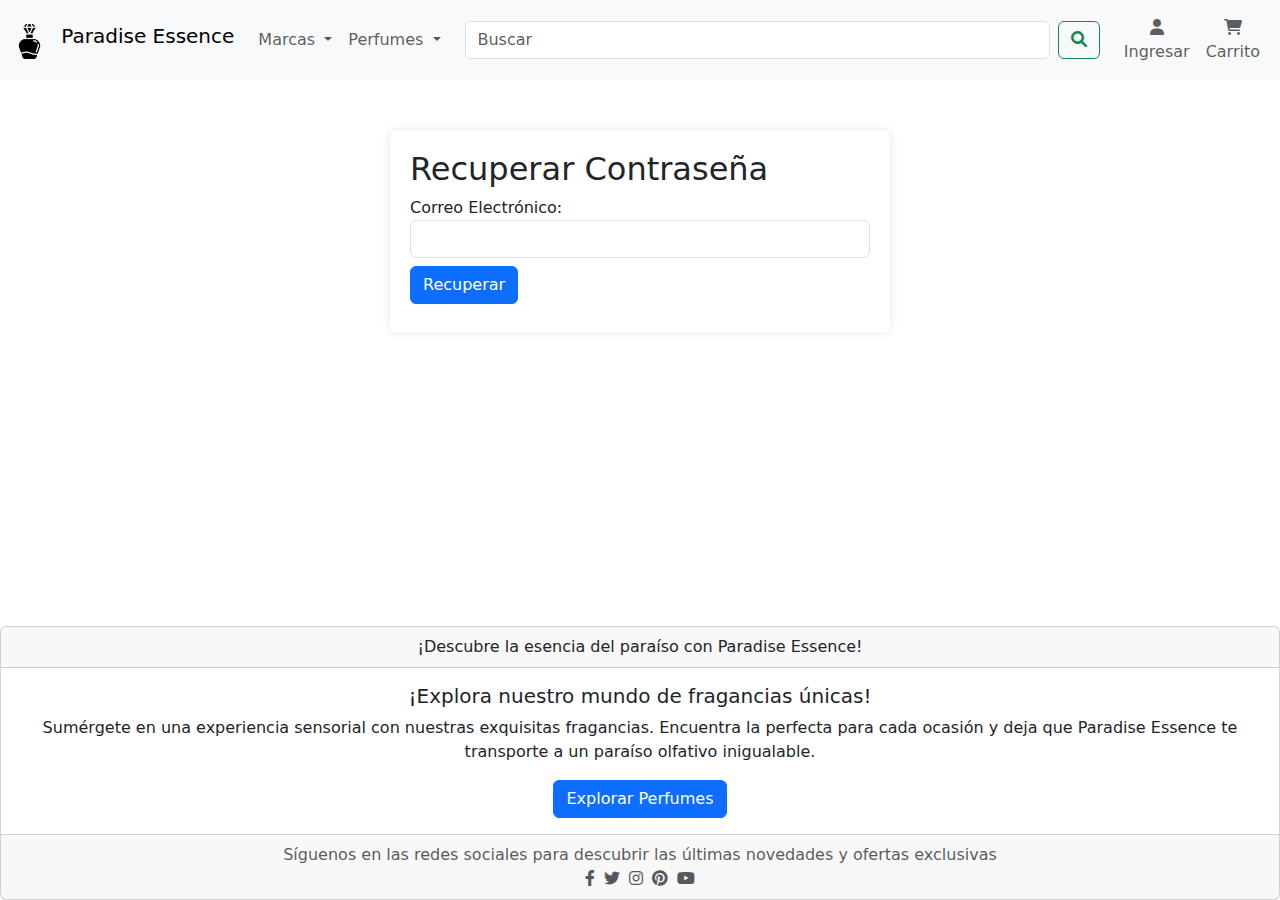
<file: recovery.html>
<!doctype html>
<html lang="en">

<head>
    <meta charset="utf-8">
    <meta name="viewport" content="width=device-width, initial-scale=1">
    <title>Paradise Essence</title>
    <link href="https://cdn.jsdelivr.net/npm/bootstrap@5.3.3/dist/css/bootstrap.min.css" rel="stylesheet"
        integrity="sha384-QWTKZyjpPEjISv5WaRU9OFeRpok6YctnYmDr5pNlyT2bRjXh0JMhjY6hW+ALEwIH" crossorigin="anonymous">
    <link rel="stylesheet" href="https://cdnjs.cloudflare.com/ajax/libs/font-awesome/6.0.0-beta3/css/all.min.css">
    <link rel="icon" type="image/png" href="img/logoEmpresa.png">
    <link rel="stylesheet" href="css/recovery.css">
</head>

<body>
    <!--//////////NAVBAR//////////-->
    <nav class="navbar navbar-expand-lg bg-body-tertiary sticky-top">
        <div class="container-fluid">
            <a class="navbar-brand" href="index.html">
                <img src="img/logoEmpresa.png" alt="Logo de la empresa" width="35" height="35"
                    class="d-inline-block align-text-top">
                <span class="ms-2">Paradise Essence</span>
            </a>
            <button class="navbar-toggler" type="button" data-bs-toggle="collapse"
                data-bs-target="#navbarSupportedContent" aria-controls="navbarSupportedContent" aria-expanded="false"
                aria-label="Toggle navigation">
                <span class="navbar-toggler-icon"></span>
            </button>
            <div class="collapse navbar-collapse" id="navbarSupportedContent">
                <ul class="navbar-nav me-auto mb-2 mb-lg-0">

                    <li class="nav-item dropdown">
                        <a class="nav-link dropdown-toggle" href="#" role="button" data-bs-toggle="dropdown"
                            aria-expanded="false">
                            Marcas
                        </a>
                        <ul class="dropdown-menu">
                            <li><a class="dropdown-item" href="#">Jean Paul Gaultier</a></li>
                            <li><a class="dropdown-item" href="#">Versace</a></li>
                            <li><a class="dropdown-item" href="#">Lattafa</a></li>
                            <li><a class="dropdown-item" href="#">Afnan</a></li>
                            <li><a class="dropdown-item" href="#">Moschino</a></li>
                            <li><a class="dropdown-item" href="#">Paco Rabanne</a></li>
                        </ul>
                    </li>
                    <li class="nav-item dropdown">
                        <a class="nav-link dropdown-toggle" href="#" role="button" data-bs-toggle="dropdown"
                            aria-expanded="false">
                            Perfumes
                        </a>
                        <ul class="dropdown-menu">
                            <li><a class="dropdown-item" href="#">Para Hombre</a></li>
                            <li><a class="dropdown-item" href="#">Para Mujer</a></li>
                            <li><a class="dropdown-item" href="#">Perfumes Unisex</a></li>
                            <li><a class="dropdown-item" href="#">Perfumes Árabes</a></li>
                        </ul>
                    </li>
                </ul>
                <form class="d-flex flex-grow-1 mx-3" role="search">
                    <input class="form-control me-2 flex-grow-1" type="search" placeholder="Buscar" aria-label="Search">
                    <button class="btn btn-outline-success" type="submit">
                        <i class="fas fa-search"></i>
                    </button>
                </form>
                <ul class="navbar-nav mb-2 mb-lg-0 text-center">
                    <li class="nav-item">
                        <a class="nav-link" href="/login.html">
                            <i class="fas fa-user"></i><br>
                            Ingresar
                        </a>
                    </li>
                    <li class="nav-item position-relative">
                        <a class="nav-link" href="#">
                            <i class="fas fa-shopping-cart"></i><br>
                            Carrito
                            <span
                                class="badge bg-danger position-absolute top-0 start-100 translate-middle badge-cart-count"
                                style="display: none;">0</span>
                        </a>
                    </li>
                </ul>
            </div>
        </div>
    </nav>


    <div class="container">
        <h2>Recuperar Contraseña</h2>
        <form id="recoverForm">
            <div class="form-group">
                <label for="recoverEmail">Correo Electrónico:</label>
                <input type="email" class="form-control" id="recoverEmail" required>
            </div>
            <div id="recoveryErrorMessages" class="alert alert-danger d-none my-2"></div>
            <div id="recoveryMessages" class="alert alert-success d-none my-2"></div>
            <button type="submit" class="btn btn-primary my-2">Recuperar</button>
        </form>
    </div>



    <!--//////////FOOTER//////////-->
    <footer class="card text-center">
        <div class="card-header">
            ¡Descubre la esencia del paraíso con Paradise Essence!
        </div>
        <div class="card-body">
            <h5 class="card-title">¡Explora nuestro mundo de fragancias únicas!</h5>
            <p class="card-text">Sumérgete en una experiencia sensorial con nuestras exquisitas fragancias. Encuentra la
                perfecta para cada ocasión y deja que Paradise Essence te transporte a un paraíso olfativo inigualable.
            </p>
            <a href="index.html" class="btn btn-primary">Explorar Perfumes</a>
        </div>
        <div class="card-footer text-body-secondary">
            Síguenos en las redes sociales para descubrir las últimas novedades y ofertas exclusivas<br>
            <a href="#" class="text-decoration-none text-body-secondary me-1"><i class="fab fa-facebook-f"></i></a>
            <a href="#" class="text-decoration-none text-body-secondary me-1"><i class="fab fa-twitter"></i></a>
            <a href="#" class="text-decoration-none text-body-secondary me-1"><i class="fab fa-instagram"></i></a>
            <a href="#" class="text-decoration-none text-body-secondary me-1"><i class="fab fa-pinterest"></i></a>
            <a href="#" class="text-decoration-none text-body-secondary"><i class="fab fa-youtube"></i></a>
        </div>
    </footer>


    <script src="https://cdn.jsdelivr.net/npm/bootstrap@5.3.3/dist/js/bootstrap.bundle.min.js"
        integrity="sha384-YvpcrYf0tY3lHB60NNkmXc5s9fDVZLESaAA55NDzOxhy9GkcIdslK1eN7N6jIeHz"
        crossorigin="anonymous"></script>
    <script src="js/recovery.js"></script>

</body>

</html>
</file>
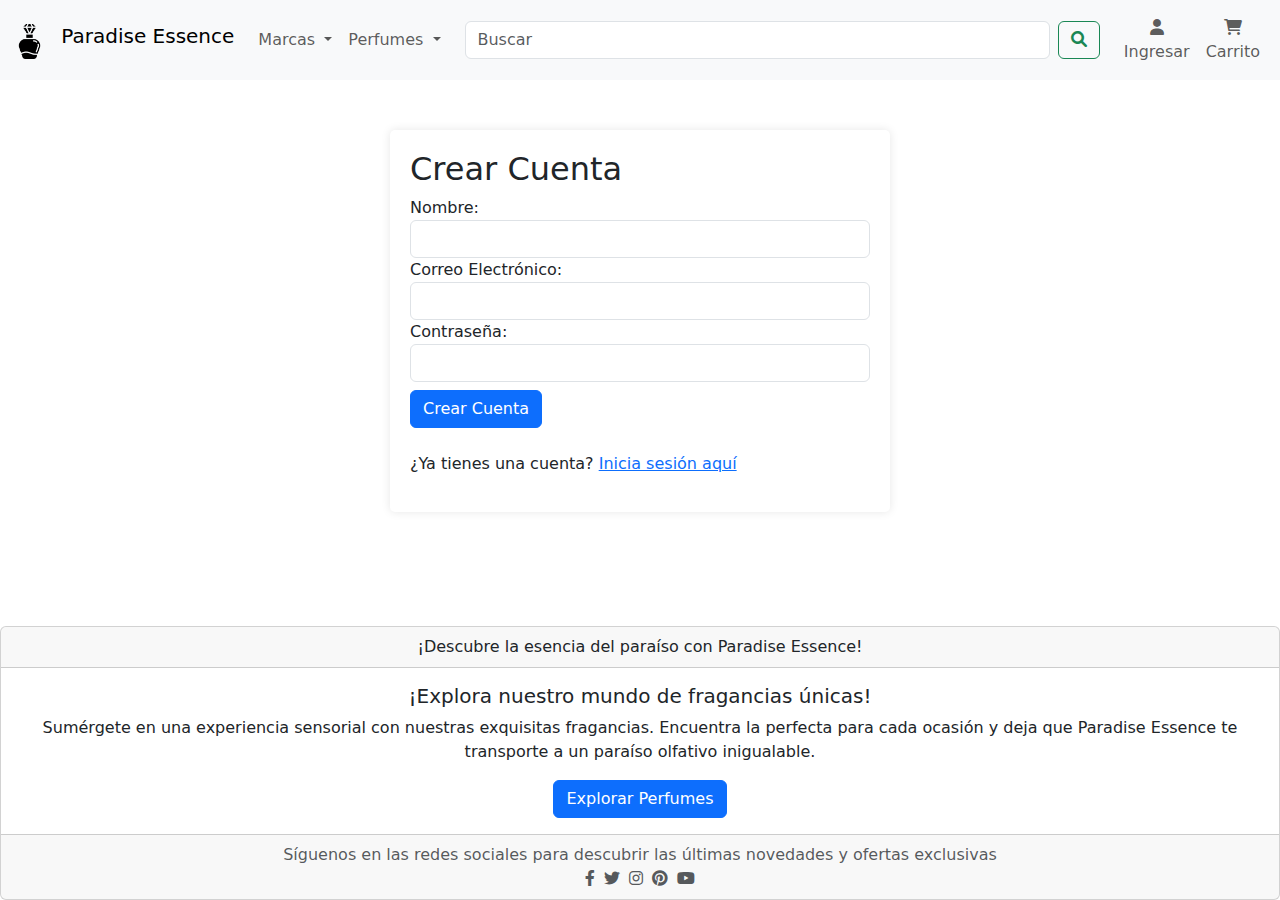
<file: register.html>
<!doctype html>
<html lang="en">

<head>
    <meta charset="utf-8">
    <meta name="viewport" content="width=device-width, initial-scale=1">
    <title>Paradise Essence</title>
    <link href="https://cdn.jsdelivr.net/npm/bootstrap@5.3.3/dist/css/bootstrap.min.css" rel="stylesheet"
        integrity="sha384-QWTKZyjpPEjISv5WaRU9OFeRpok6YctnYmDr5pNlyT2bRjXh0JMhjY6hW+ALEwIH" crossorigin="anonymous">
    <link rel="stylesheet" href="https://cdnjs.cloudflare.com/ajax/libs/font-awesome/6.0.0-beta3/css/all.min.css">
    <link rel="icon" type="image/png" href="img/logoEmpresa.png">
    <link rel="stylesheet" href="css/register.css">
</head>

<body>
    <!--//////////NAVBAR//////////-->
    <nav class="navbar navbar-expand-lg bg-body-tertiary sticky-top">
        <div class="container-fluid">
            <a class="navbar-brand" href="index.html">
                <img src="img/logoEmpresa.png" alt="Logo de la empresa" width="35" height="35"
                    class="d-inline-block align-text-top">
                <span class="ms-2">Paradise Essence</span>
            </a>
            <button class="navbar-toggler" type="button" data-bs-toggle="collapse"
                data-bs-target="#navbarSupportedContent" aria-controls="navbarSupportedContent" aria-expanded="false"
                aria-label="Toggle navigation">
                <span class="navbar-toggler-icon"></span>
            </button>
            <div class="collapse navbar-collapse" id="navbarSupportedContent">
                <ul class="navbar-nav me-auto mb-2 mb-lg-0">

                    <li class="nav-item dropdown">
                        <a class="nav-link dropdown-toggle" href="#" role="button" data-bs-toggle="dropdown"
                            aria-expanded="false">
                            Marcas
                        </a>
                        <ul class="dropdown-menu">
                            <li><a class="dropdown-item" href="#">Jean Paul Gaultier</a></li>
                            <li><a class="dropdown-item" href="#">Versace</a></li>
                            <li><a class="dropdown-item" href="#">Lattafa</a></li>
                            <li><a class="dropdown-item" href="#">Afnan</a></li>
                            <li><a class="dropdown-item" href="#">Moschino</a></li>
                            <li><a class="dropdown-item" href="#">Paco Rabanne</a></li>
                        </ul>
                    </li>
                    <li class="nav-item dropdown">
                        <a class="nav-link dropdown-toggle" href="#" role="button" data-bs-toggle="dropdown"
                            aria-expanded="false">
                            Perfumes
                        </a>
                        <ul class="dropdown-menu">
                            <li><a class="dropdown-item" href="#">Para Hombre</a></li>
                            <li><a class="dropdown-item" href="#">Para Mujer</a></li>
                            <li><a class="dropdown-item" href="#">Perfumes Unisex</a></li>
                            <li><a class="dropdown-item" href="#">Perfumes Árabes</a></li>
                        </ul>
                    </li>
                </ul>
                <form class="d-flex flex-grow-1 mx-3" role="search">
                    <input class="form-control me-2 flex-grow-1" type="search" placeholder="Buscar" aria-label="Search">
                    <button class="btn btn-outline-success" type="submit">
                        <i class="fas fa-search"></i>
                    </button>
                </form>
                <ul class="navbar-nav mb-2 mb-lg-0 text-center">
                    <li class="nav-item">
                        <a class="nav-link" href="/login.html">
                            <i class="fas fa-user"></i><br>
                            Ingresar
                        </a>
                    </li>
                    <li class="nav-item position-relative">
                        <a class="nav-link" href="#">
                            <i class="fas fa-shopping-cart"></i><br>
                            Carrito
                            <span
                                class="badge bg-danger position-absolute top-0 start-100 translate-middle badge-cart-count"
                                style="display: none;">0</span>
                        </a>
                    </li>
                </ul>
            </div>
        </div>
    </nav>


    <div class="container">
        <h2>Crear Cuenta</h2>
        <form id="registerForm">
            <div class="form-group">
                <label for="name">Nombre:</label>
                <input type="text" class="form-control" id="name" required>
            </div>
            <div class="form-group">
                <label for="registerEmail">Correo Electrónico:</label>
                <input type="email" class="form-control" id="registerEmail" required>
            </div>
            <div class="form-group">
                <label for="registerPwd">Contraseña:</label>
                <input type="password" class="form-control" id="registerPwd" required>
            </div>
            <div id="errorMessages" class="alert alert-danger d-none my-2"></div>
            <button type="submit" class="btn btn-primary my-2">Crear Cuenta</button>
        </form>
        <p class="mt-3">¿Ya tienes una cuenta? <a href="login.html">Inicia sesión aquí</a></p>
    </div>



    <!--//////////FOOTER//////////-->
    <footer class="card text-center">
        <div class="card-header">
            ¡Descubre la esencia del paraíso con Paradise Essence!
        </div>
        <div class="card-body">
            <h5 class="card-title">¡Explora nuestro mundo de fragancias únicas!</h5>
            <p class="card-text">Sumérgete en una experiencia sensorial con nuestras exquisitas fragancias. Encuentra la
                perfecta para cada ocasión y deja que Paradise Essence te transporte a un paraíso olfativo inigualable.
            </p>
            <a href="index.html" class="btn btn-primary">Explorar Perfumes</a>
        </div>
        <div class="card-footer text-body-secondary">
            Síguenos en las redes sociales para descubrir las últimas novedades y ofertas exclusivas<br>
            <a href="#" class="text-decoration-none text-body-secondary me-1"><i class="fab fa-facebook-f"></i></a>
            <a href="#" class="text-decoration-none text-body-secondary me-1"><i class="fab fa-twitter"></i></a>
            <a href="#" class="text-decoration-none text-body-secondary me-1"><i class="fab fa-instagram"></i></a>
            <a href="#" class="text-decoration-none text-body-secondary me-1"><i class="fab fa-pinterest"></i></a>
            <a href="#" class="text-decoration-none text-body-secondary"><i class="fab fa-youtube"></i></a>
        </div>
    </footer>


    <script src="https://cdn.jsdelivr.net/npm/bootstrap@5.3.3/dist/js/bootstrap.bundle.min.js"
        integrity="sha384-YvpcrYf0tY3lHB60NNkmXc5s9fDVZLESaAA55NDzOxhy9GkcIdslK1eN7N6jIeHz"
        crossorigin="anonymous"></script>
    <script src="js/register.js"></script>

</body>

</html>
</file>
<file: css/index.css>
.sticky-top {
    position: -webkit-sticky;
    position: sticky;
    top: 0;
    z-index: 1020;
}

.product-card {
    height: 100%;
    transition: all 0.3s;
    border: none;
    box-shadow: 0px 5px 15px rgba(0, 0, 0, 0.15);
}

.product-card:hover {
    transform: translateY(-5px);
}

.product-card .card-body {
    display: flex;
    flex-direction: column;
    justify-content: space-between;
    height: 100%;
}

.product-card .card-body>p {
    margin-top: auto;
    /* Empuja el precio hacia abajo */
}
</file>
<file: css/admin.css>
.card {
    height: 100%;
    transition: all 0.3s;
    border: none;
    box-shadow: 0px 5px 15px rgba(0, 0, 0, 0.15);
}

.card:hover {
    transform: translateY(-5px);
}

.card-body {
    display: flex;
    flex-direction: column;
    justify-content: space-between;
    height: 100%;
}

.card-body>p {
    margin-top: auto;
    /* Empuja el precio hacia abajo */
}
</file>
<file: css/perfil.css>
.sticky-top {
    position: -webkit-sticky;
    position: sticky;
    top: 0;
    z-index: 1020;
}

body {
    display: flex;
    flex-direction: column;
    min-height: 100vh;
}

footer {
    margin-top: auto;
}

.container {
    max-width: 500px;
    margin-top: 50px;
    background: white;
    padding: 20px;
    border-radius: 5px;
    box-shadow: 0 0 10px rgba(0, 0, 0, 0.1);
}

.profile-container {
    max-width: 600px;
    margin: 50px auto;
    text-align: center;
}

.profile-image {
    width: 150px;
    height: 150px;
    object-fit: cover;
    border-radius: 50%;
    margin-bottom: 10px;
    cursor: pointer;
}

#profile-image-input {
    display: none;
}
</file>
<file: css/recovery.css>
.sticky-top {
    position: -webkit-sticky;
    position: sticky;
    top: 0;
    z-index: 1020;
}

body {
    display: flex;
    flex-direction: column;
    min-height: 100vh;
}

footer {
    margin-top: auto;
}

.container {
    max-width: 500px;
    margin-top: 50px;
    background: white;
    padding: 20px;
    border-radius: 5px;
    box-shadow: 0 0 10px rgba(0, 0, 0, 0.1);
}
</file>
<file: css/register.css>
.sticky-top {
    position: -webkit-sticky;
    position: sticky;
    top: 0;
    z-index: 1020;
}

body {
    display: flex;
    flex-direction: column;
    min-height: 100vh;
}

footer {
    margin-top: auto;
}

.container {
    max-width: 500px;
    margin-top: 50px;
    margin-bottom: 50px;
    background: white;
    padding: 20px;
    border-radius: 5px;
    box-shadow: 0 0 10px rgba(0, 0, 0, 0.1);
}
</file>
